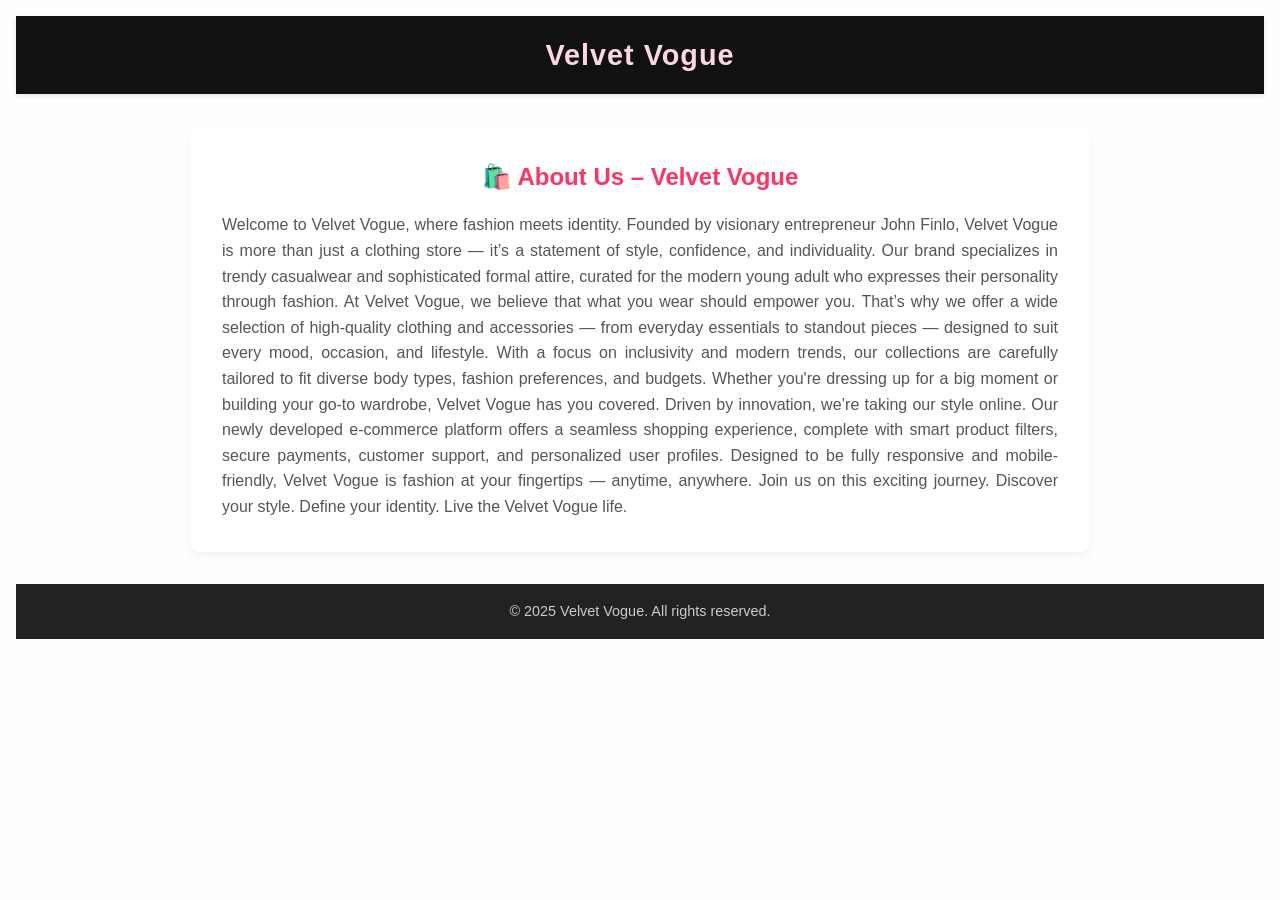
<file: aboutus.html>
<!DOCTYPE html>
<html lang="en">
<head>
  <meta charset="UTF-8">
  <meta name="viewport" content="width=device-width, initial-scale=1">
  <title>Contact Us - Velvet Vogue</title>
  <link rel="stylesheet" href="aboutus.css">
  
  <header>
    <h1>Velvet Vogue</h1>
  </header>
</head>
<body>

  

  <section class="about-us">
    <h2>🛍️ About Us – Velvet Vogue</h2>
    <p>
      Welcome to Velvet Vogue, where fashion meets identity.
Founded by visionary entrepreneur John Finlo, Velvet Vogue is more than just a clothing store — it’s a statement of style, confidence, and individuality. Our brand specializes in trendy casualwear and sophisticated formal attire, curated for the modern young adult who expresses their personality through fashion.
At Velvet Vogue, we believe that what you wear should empower you. That’s why we offer a wide selection of high-quality clothing and accessories — from everyday essentials to standout pieces — designed to suit every mood, occasion, and lifestyle.
With a focus on inclusivity and modern trends, our collections are carefully tailored to fit diverse body types, fashion preferences, and budgets. Whether you're dressing up for a big moment or building your go-to wardrobe, Velvet Vogue has you covered.
Driven by innovation, we’re taking our style online. Our newly developed e-commerce platform offers a seamless shopping experience, complete with smart product filters, secure payments, customer support, and personalized user profiles. Designed to be fully responsive and mobile-friendly, Velvet Vogue is fashion at your fingertips — anytime, anywhere.
Join us on this exciting journey. Discover your style. Define your identity. Live the Velvet Vogue life.
    </p>
  </section>

  <footer>
    <p>&copy; 2025 Velvet Vogue. All rights reserved.</p>
  </footer>

</body>
</html>
</file>
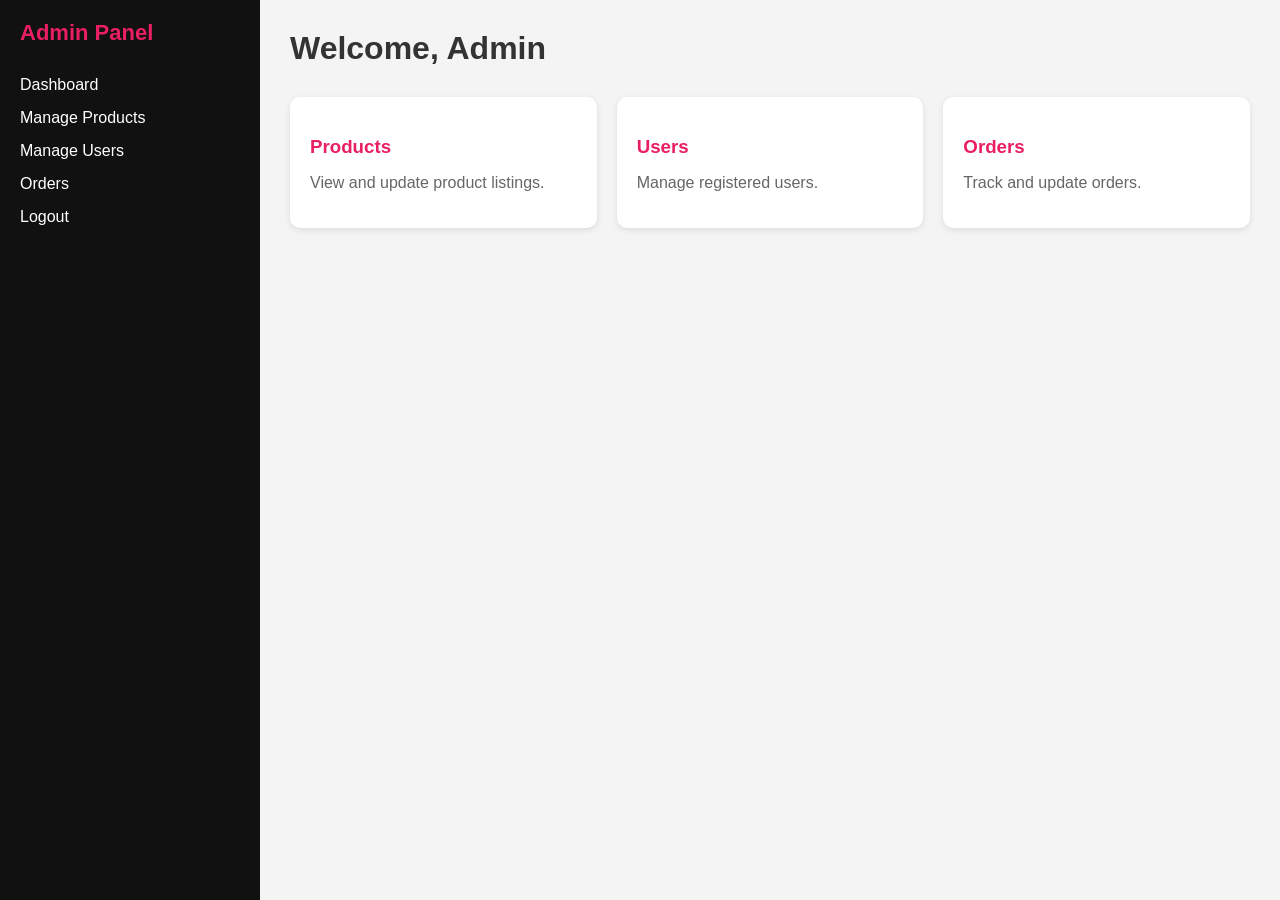
<file: admin.html>
<!DOCTYPE html>
<html lang="en">
<head>
  <meta charset="UTF-8" />
  <meta name="viewport" content="width=device-width, initial-scale=1.0"/>
  <title>Admin Dashboard | Velvet Vogue</title>
  <link rel="stylesheet" href="admin.css" />
</head>
<body>

  <div class="admin-container">
    <aside class="sidebar">
      <h2>Admin Panel</h2>
      <ul>
        <li><a href="#">Dashboard</a></li>
        <li><a href="#">Manage Products</a></li>
        <li><a href="#">Manage Users</a></li>
        <li><a href="#">Orders</a></li>
        <li><a href="#">Logout</a></li>
      </ul>
    </aside>

    <main class="main-content">
      <header>
        <h1>Welcome, Admin</h1>
      </header>

      <section class="cards">
        <div class="card">
          <h3>Products</h3>
          <p>View and update product listings.</p>
        </div>
        <div class="card">
          <h3>Users</h3>
          <p>Manage registered users.</p>
        </div>
        <div class="card">
          <h3>Orders</h3>
          <p>Track and update orders.</p>
        </div>
      </section>
    </main>
  </div>

</body>
</html>
</file>
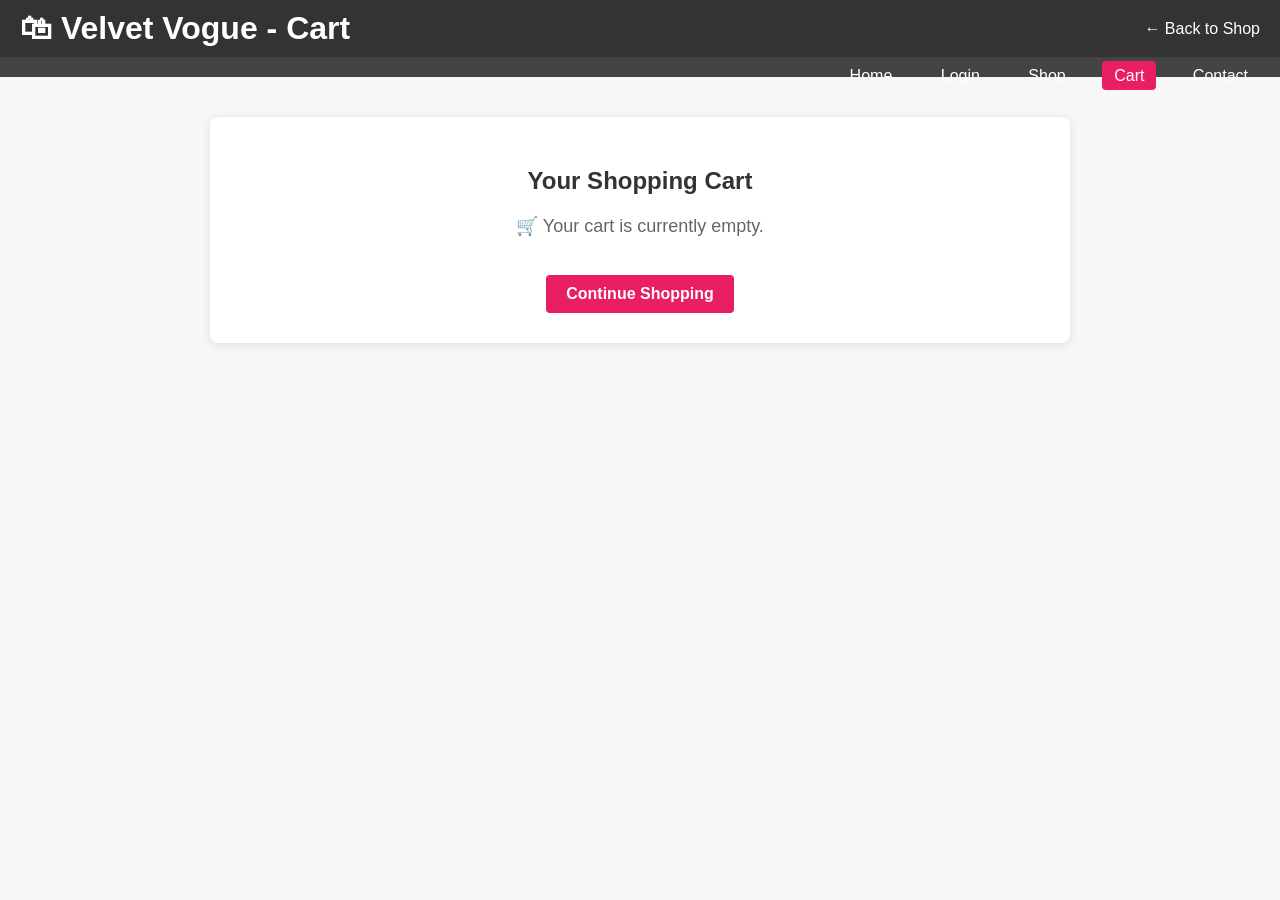
<file: cart.html>
<!DOCTYPE html>
<html lang="en">
<head>
  <meta charset="UTF-8">
  <title>Shopping Cart - Velvet Vogue</title>
 <link rel="stylesheet" href="cart.css" />
</head>
<body>

<header>
  <h1>🛍 Velvet Vogue - Cart</h1>
  <a href="shop.html">← Back to Shop</a>
</header>

<nav class="navbar">
  <ul class="nav-links">
    <li><a href="index.html">Home</a></li>
    <li><a href="Login.html">Login</a></li>
    <li><a href="shop.html">Shop</a></li>
    <li><a href="cart.html" class="active">Cart</a></li>
    <li><a href="contact.html">Contact</a></li>
  </ul>
</nav>

<div class="cart-container">
  <h2>Your Shopping Cart</h2>
  <p class="empty-message">🛒 Your cart is currently empty.</p>
  <a href="shop.html" class="shop-button">Continue Shopping</a>
</div>

</body>
</html>
</file>
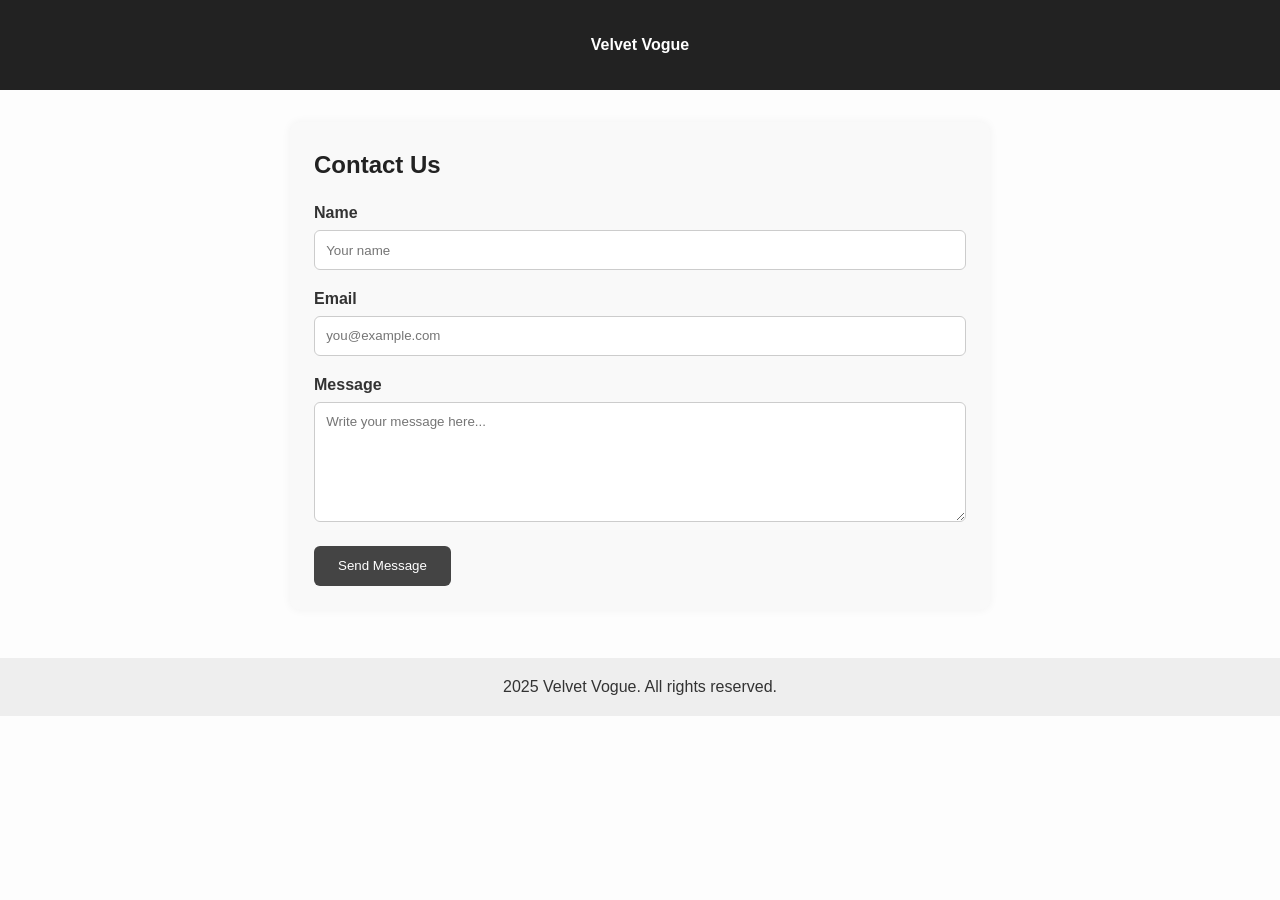
<file: contact.html>
<!DOCTYPE html>
<html lang="en">
<head>
  <meta charset="UTF-8">
  <meta name="viewport" content="width=device-width, initial-scale=1">
  <title>Contact Us - Velvet Vogue</title>
  <link rel="stylesheet" href="Contact.css">
  
   <header>
    <h1>Velvet Vogue</h1>
  </header>
  
</head>
<body>

  <section class="contact-section">
    <h2>Contact Us</h2>
    <form class="contact-form">
      <label for="name">Name</label>
      <input type="text" id="name" name="name" placeholder="Your name" required>

      <label for="email">Email</label>
      <input type="email" id="email" name="email" placeholder="you@example.com" required>

      <label for="message">Message</label>
      <textarea id="message" name="message" placeholder="Write your message here..." required></textarea>

      <button type="submit">Send Message</button>
    </form>
  </section>

  <footer>
    <p> 2025 Velvet Vogue. All rights reserved.</p>
  </footer>

</body>
</html>
</file>
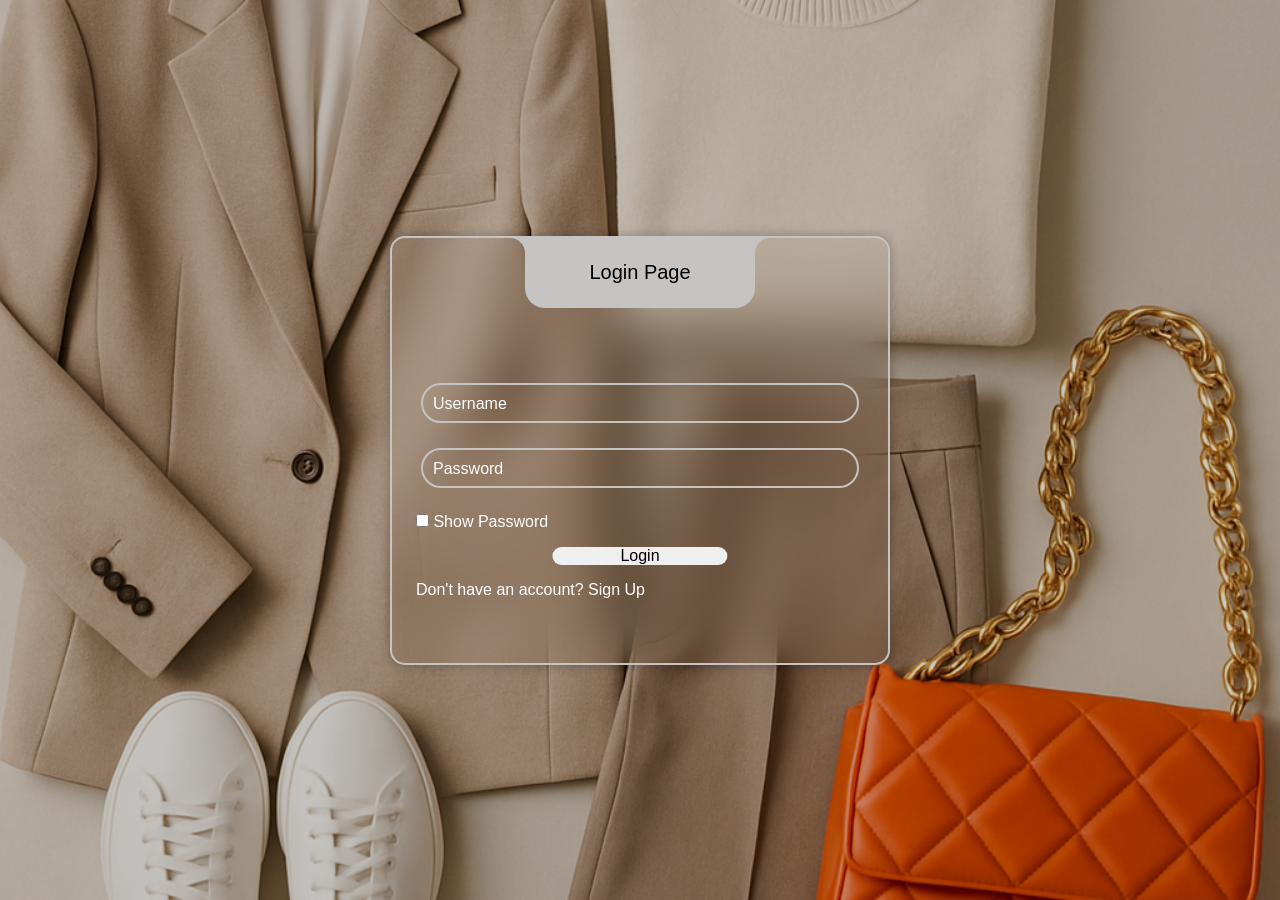
<file: login.html>
<!DOCTYPE html>
<html lang="en">
<head>
  <meta charset="UTF-8">
  <title>Login | Velvet Vogue</title>
  <link rel="stylesheet" href="./register.css">
</head>
<body>
  <form action="login.php" method="POST">
    <div class="wrapper">
      <div class="login_box">
        <div class="login-header">
          <span>Login Page</span>
        </div>

        <div class="input_box">
          <input type="text" id="username" name="username" class="input-field" autocomplete="off" required>
          <label for="username" class="label">Username</label>
        </div>

        <div class="input_box">
          <input type="password" id="password" name="password" class="input-field" autocomplete="off" required>
          <label for="password" class="label">Password</label>
        </div>

        <input type="checkbox" onclick="togglePassword()"> Show Password<br>

        <script>
          function togglePassword() {
            var x = document.getElementById("password");
            if (x.type === "password") {
              x.type = "text";
            } else {
              x.type = "password";
            }
          }
        </script>

        <div class="input_box">
          <input type="submit" class="input-submit" value="Login">
        </div>

        <div class="input_box1">
          <p>Don't have an account? <a href="register.html">Sign Up</a></p>
        </div>
      </div>
    </div>
  </form>
</body>
</html>
</file>
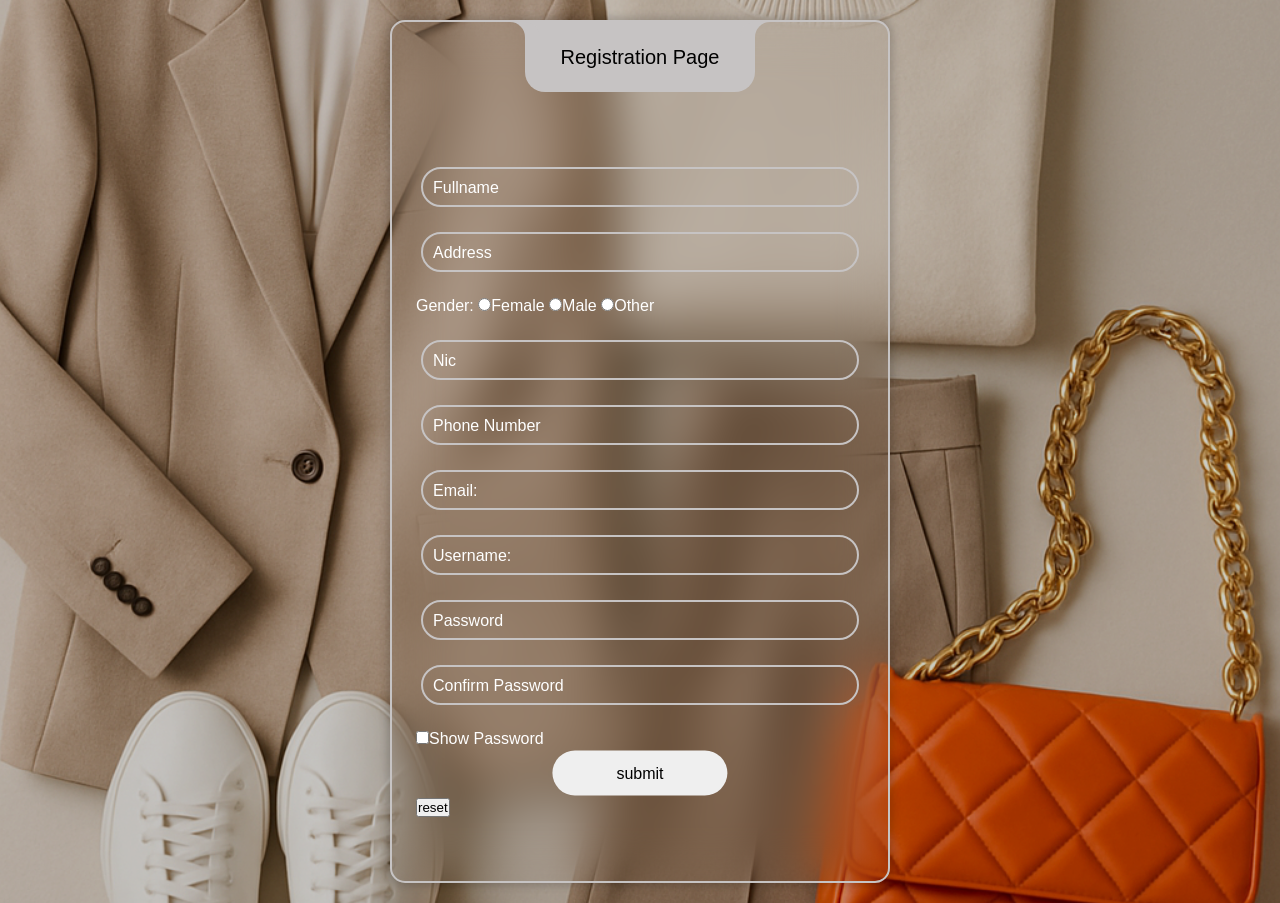
<file: register.html>
<html >
<head>
<link rel="stylesheet" href="./register.css">

</head>
<body>
<form action="register.php" method="post">
<div class="wrapper">
  <div class="login_box">
    <div class="login-header">
      <span>Registration Page</span>
    </div>

    <div class="input_box">
     <input type="text" id="fullname" name="fullname" class="input-field" required>
     <label for="fullname" class="label">Fullname</label>
    </div>
	
	<div class="input_box">
     <input type="text" id="address" class="input-field"  name="address" autocomplete="off" required>
     <label for="address" class="label">Address</label>
    </div>
	
	Gender:
	<input type="radio" name="gender" value="female">Female
	<input type="radio" name="gender" value="male">Male
	<input type="radio" name="gender" value="other">Other<br>

    <div class="input_box">
	<input type="text" id="nic" class="input-field" name="nic" autocomplete="off"required>
	<label for="nic" class="label">Nic</label>
    </div>
	
	<div class="input_box">
	<input type="tel" id="phonenumber" class="input-field" name="phonenumber" pattern="[0-9]{10}" autocomplete="off"required>
	<label for="phone" class="label">Phone Number</label>
	</div>
	
	<div class="input_box">
	<input type="email" id="email" name="email" class="input-field"autocomplete="off" required>
	<label for="email" class="label">Email:</label>
	</div>
	
	<div class="input_box">
	<input type="text" id="username" name="username" class="input-field" autocomplete="off" required>
	<label for="username" class="label">Username:</label>
	</div>
	
	<div class="input_box">
    <input type="password" id="password" class="input-field" name="password" autocomplete="off" pattern="(?=.*\d)(?=.*[a-z])(?=.*[A-Z]).{8,}" title="Must contain at least one number and one uppercase and lowercase letter, and at least 8 or more characters" required>
    <label for="password" class="label">Password</label>
	</div>
	
	<div class="input_box">
    <input type="confirmpassword" id="confirmpassword" class="input-field" name="confirmpassword" autocomplete="off"  pattern="(?=.*\d)(?=.*[a-z])(?=.*[A-Z]).{8,}" title="Must contain at least one number and one uppercase and lowercase letter, and at least 8 or more characters" required>
    <label for="confirmpassword" class="label">Confirm Password</label>
	</div>
<input type="checkbox" onclick="myFunction()">Show Password <br>
	
<script>
function myFunction() {
   var x = document.getElementById("password") 
   var y = document.getElementById("confirmpassword");
  if (x.type === "password" ) {
    x.type = "text";
    y.type = "text";
  } else {
    x.type = "password";
    y.type = "password";
  }
}
</script>
<div class="input_box">
      <input type="submit" class="input-submit" value="submit">
    </div>
	
	<div class="input_box1">
      <input type="reset" class="input-reset" value="reset">
    </div>
	</form>
 

  
</body>
</html>
</file>
<file: aboutus.css>
/* Reset */
* {
  margin: 0;
  padding: 0;
  box-sizing: border-box;
}

body {
  font-family: 'Segoe UI', sans-serif;
  background-color: #fefefe;
  color: #333;
  line-height: 1.6;
  padding: 1rem;
}

/* Header */
header {
  background-color: #111;
  color: #fdd6e5;
  padding: 1rem 2rem;
  text-align: center;
  box-shadow: 0 2px 6px rgba(0, 0, 0, 0.1);
}

header h1 {
  font-size: 1.8rem;
  letter-spacing: 1px;
}

/* About Section */
.about-us {
  max-width: 900px;
  margin: 2rem auto;
  padding: 2rem;
  background-color: #fff;
  border-radius: 10px;
  box-shadow: 0 4px 10px rgba(0, 0, 0, 0.05);
}

.about-us h2 {
  font-size: 1.5rem;
  margin-bottom: 1rem;
  color: #ff3366;
  text-align: center;
}

.about-us p {
  font-size: 1rem;
  color: #555;
  text-align: justify;
}

/* Footer */
footer {
  background-color: #222;
  color: #ccc;
  text-align: center;
  padding: 1rem;
  margin-top: 2rem;
  font-size: 0.9rem;
}

/* Responsive Design */
@media (max-width: 768px) {
  header h1 {
    font-size: 1.5rem;
  }

  .about-us {
    padding: 1.5rem;
  }

  .about-us h2 {
    font-size: 1.3rem;
  }

  .about-us p {
    font-size: 0.95rem;
  }
}

@media (max-width: 480px) {
  header {
    padding: 0.8rem 1rem;
  }

  .about-us {
    padding: 1rem;
  }

  .about-us h2 {
    font-size: 1.2rem;
  }

  .about-us p {
    font-size: 0.9rem;
  }

  footer {
    padding: 0.8rem;
    font-size: 0.85rem;
  }
}
</file>
<file: admin.css>
body {
  margin: 0;
  font-family: 'Segoe UI', sans-serif;
  background-color: #f9f9f9;
}

.admin-container {
  display: flex;
  height: 100vh;
}

/* Sidebar */
.sidebar {
  width: 220px;
  background-color: #111;
  color: #fff;
  padding: 20px;
}

.sidebar h2 {
  margin-top: 0;
  font-size: 22px;
  color: #e91e63;
}

.sidebar ul {
  list-style: none;
  padding: 0;
  margin-top: 30px;
}

.sidebar ul li {
  margin-bottom: 15px;
}

.sidebar ul li a {
  color: #fff;
  text-decoration: none;
  font-size: 16px;
}

.sidebar ul li a:hover {
  color: #e91e63;
}

/* Main Content */
.main-content {
  flex: 1;
  padding: 30px;
  background-color: #f4f4f4;
}

.main-content header h1 {
  margin-top: 0;
  color: #333;
}

/* Dashboard Cards */
.cards {
  display: flex;
  gap: 20px;
  margin-top: 30px;
  flex-wrap: wrap;
}

.card {
  flex: 1 1 200px;
  background-color: #fff;
  padding: 20px;
  border-radius: 10px;
  box-shadow: 0 2px 6px rgba(0,0,0,0.1);
  transition: transform 0.2s;
}

.card:hover {
  transform: translateY(-5px);
}

.card h3 {
  color: #e91e63;
  margin-bottom: 10px;
}

.card p {
  color: #666;
}
</file>
<file: cart.css>
body {
      font-family: Arial, sans-serif;
      background-color: #f7f7f7;
      margin: 0;
      padding: 0;
    }

    header {
      background-color: #333;
      color: white;
      padding: 10px 20px;
    }

    header h1 {
      margin: 0;
      display: inline-block;
    }

    header a {
      color: white;
      text-decoration: none;
      float: right;
      margin-top: 10px;
    }

    nav.navbar {
      background-color: #444;
      padding: 10px 20px;
    }

    .nav-links {
      list-style: none;
      padding: 0;
      margin: 0;
      float: right;
    }

    .nav-links li {
      display: inline-block;
      margin-left: 20px;
    }

    .nav-links a {
      color: white;
      text-decoration: none;
      padding: 6px 12px;
      border-radius: 4px;
    }

    .nav-links a.active,
    .nav-links a:hover {
      background-color: #e91e63;
    }

    .cart-container {
      max-width: 800px;
      margin: 40px auto;
      background-color: #fff;
      padding: 30px;
      border-radius: 8px;
      box-shadow: 0 2px 10px rgba(0,0,0,0.1);
      text-align: center;
    }

    .cart-container h2 {
      margin-bottom: 20px;
      color: #333;
    }

    .empty-message {
      font-size: 18px;
      color: #666;
    }

    .shop-button {
      display: inline-block;
      margin-top: 20px;
      padding: 10px 20px;
      background-color: #e91e63;
      color: white;
      border: none;
      border-radius: 4px;
      text-decoration: none;
      font-weight: bold;
    }

    .shop-button:hover {
      background-color: #d81b60;
    }
</file>
<file: Contact.css>
* {
  margin: 0;
  padding: 0;
  box-sizing: border-box;
  font-family: 'Segoe UI', sans-serif;
}

body {
  background-color: #fdfdfd;
  color: #333;
  line-height: 1.6;
}

header {
 background-color: #222;
 padding: 3rem 1rem;
 font-size: 8px;
  color: #fff;
  text-align: center;
  padding: 2rem;
}

.about-us,
.contact-section {
  max-width: 700px;
  margin: 2rem auto;
  padding: 1.5rem;
  background: #f9f9f9;
  border-radius: 10px;
  box-shadow: 0 0 10px rgba(0,0,0,0.05);
}

h2 {
  margin-bottom: 1rem;
  color: #222;
}

.contact-form label {
  display: block;
  margin-top: 1rem;
  font-weight: bold;
}

.contact-form input,
.contact-form textarea {
  width: 100%;
  padding: 0.7rem;
  margin-top: 0.3rem;
  border: 1px solid #ccc;
  border-radius: 6px;
}

.contact-form textarea {
  height: 120px;
  resize: vertical;
}

button {
  margin-top: 1rem;
  padding: 0.8rem 1.5rem;
  background-color: #444;
  color: #fff;
  border: none;
  border-radius: 6px;
  cursor: pointer;
  transition: 0.3s ease;
}

button:hover {
  background-color: #000;
}

footer {
  text-align: center;
  font-family:'Times New Roman';
  padding: 1rem;
  background: #eee;
  margin-top: 3rem;
}
</file>
<file: register.css>
* {
  margin: 0;
  padding: 0;
  box-sizing: border-box;
  font-family: "Poppins", sans-serif;
}

:root {
  --primary-color: #c6c3c3;
  --second-color: #ffffff;
  --black-color: #000000;
}

body {
  background-image: url("anime.png");
  background-position: center;
  background-size: cover;
  background-repeat: no-repeat;
  background-attachment: fixed;
}

a {
  text-decoration: none;
  color: var(--second-color);
}

a:hover {
  text-decoration: underline;
}

.wrapper {
  width: 100%;
  display: flex;
  justify-content: center;
  align-items: center;
  min-height: 100vh;
  background-color: rgba(0, 0, 0, 0.2);
}

.login_box {
  position: relative;
  width: 500px;
  backdrop-filter: blur(25px);
  border: 2px solid var(--primary-color);
  border-radius: 15px;
  padding: 7.5em 2.5em 4em 2.5em;
  color: var(--second-color);
  box-shadow: 0px 0px 10px 2px rgba(0, 0, 0, 0.2);
}

.login-header {
  position: absolute;
  top: 0;
  left: 50%;
  transform: translateX(-50%);
  display: flex;
  align-items: center;
  justify-content: center;
  background-color: var(--primary-color);
  width: 230px;
  height: 70px;
  border-radius: 0 0 20px 20px;
}

.login-header span {
  font-size: 20px;
  color: var(--black-color);
}

.login-header::before {
  content: "";
  position: absolute;
  top: 0;
  left: -30px;
  width: 30px;
  height: 30px;
  border-top-right-radius: 50%;
  background: transparent;
  box-shadow: 15px 0 0 0 var(--primary-color);
}

.login-header::after {
  content: "";
  position: absolute;
  top: 0;
  right: -30px;
  width: 30px;
  height: 30px;
  border-top-left-radius: 50%;
  background: transparent;
  box-shadow: -15px 0 0 0 var(--primary-color); 
}

.input_box {
  position: relative;
  display: flex;
  flex-direction: column-reverse;
  margin: 25px 5px;
  
}

.input-field {
  width: 100%;
  height: 40px;
  font-size: 17px;
  background: transparent;
  color: #000000;
  border: 2px solid var(--primary-color);
  border-radius: 30px;
  outline: none;
}

#user {
  margin-bottom: 5px;
}

.label {
  position: absolute ;
  top: 12px;
  left: 12px;
 transition:0.2s ;
}

.input-field:focus ~ .label,
.input-field:valid ~ .label {
  position: absolute;
  top: -10px;
  left: -10px;
  font-size: 15px;
  background-color: #FFF8DC;
  border-radius: 30px;
  color:#FF7F50;
  padding: 0 10px;
} 


.input-submit {
  width: 40%;
  height: 45;
  position: absolute;
  top: 50%;
  left: 50%;
 -ms-transform: translate(-50%, -50%);
  transform: translate(-50%, -50%);
  font-size: 16px;
  font-weight: 500;
  border: none;
  border-radius: 30px;
  cursor: pointer;
  animation-name: example;
  animation-duration: 4s;
  animation-iteration-count: infinite;
}
@keyframes example {
  0%   {background-color: #00FFFF;}
  25%  {background-color: #5F9EA0;}
  50%  {background-color: #00FFFF;}
  100% {background-color: #6495ED;}

}

.input-submit:hover {
  background: #FFF8DC;
}

  .wrapper {
    padding: 20px;
  }

  .login_box {
    padding: 7.5em 1.5em 4em 1.5em;
  }
}
</file>
